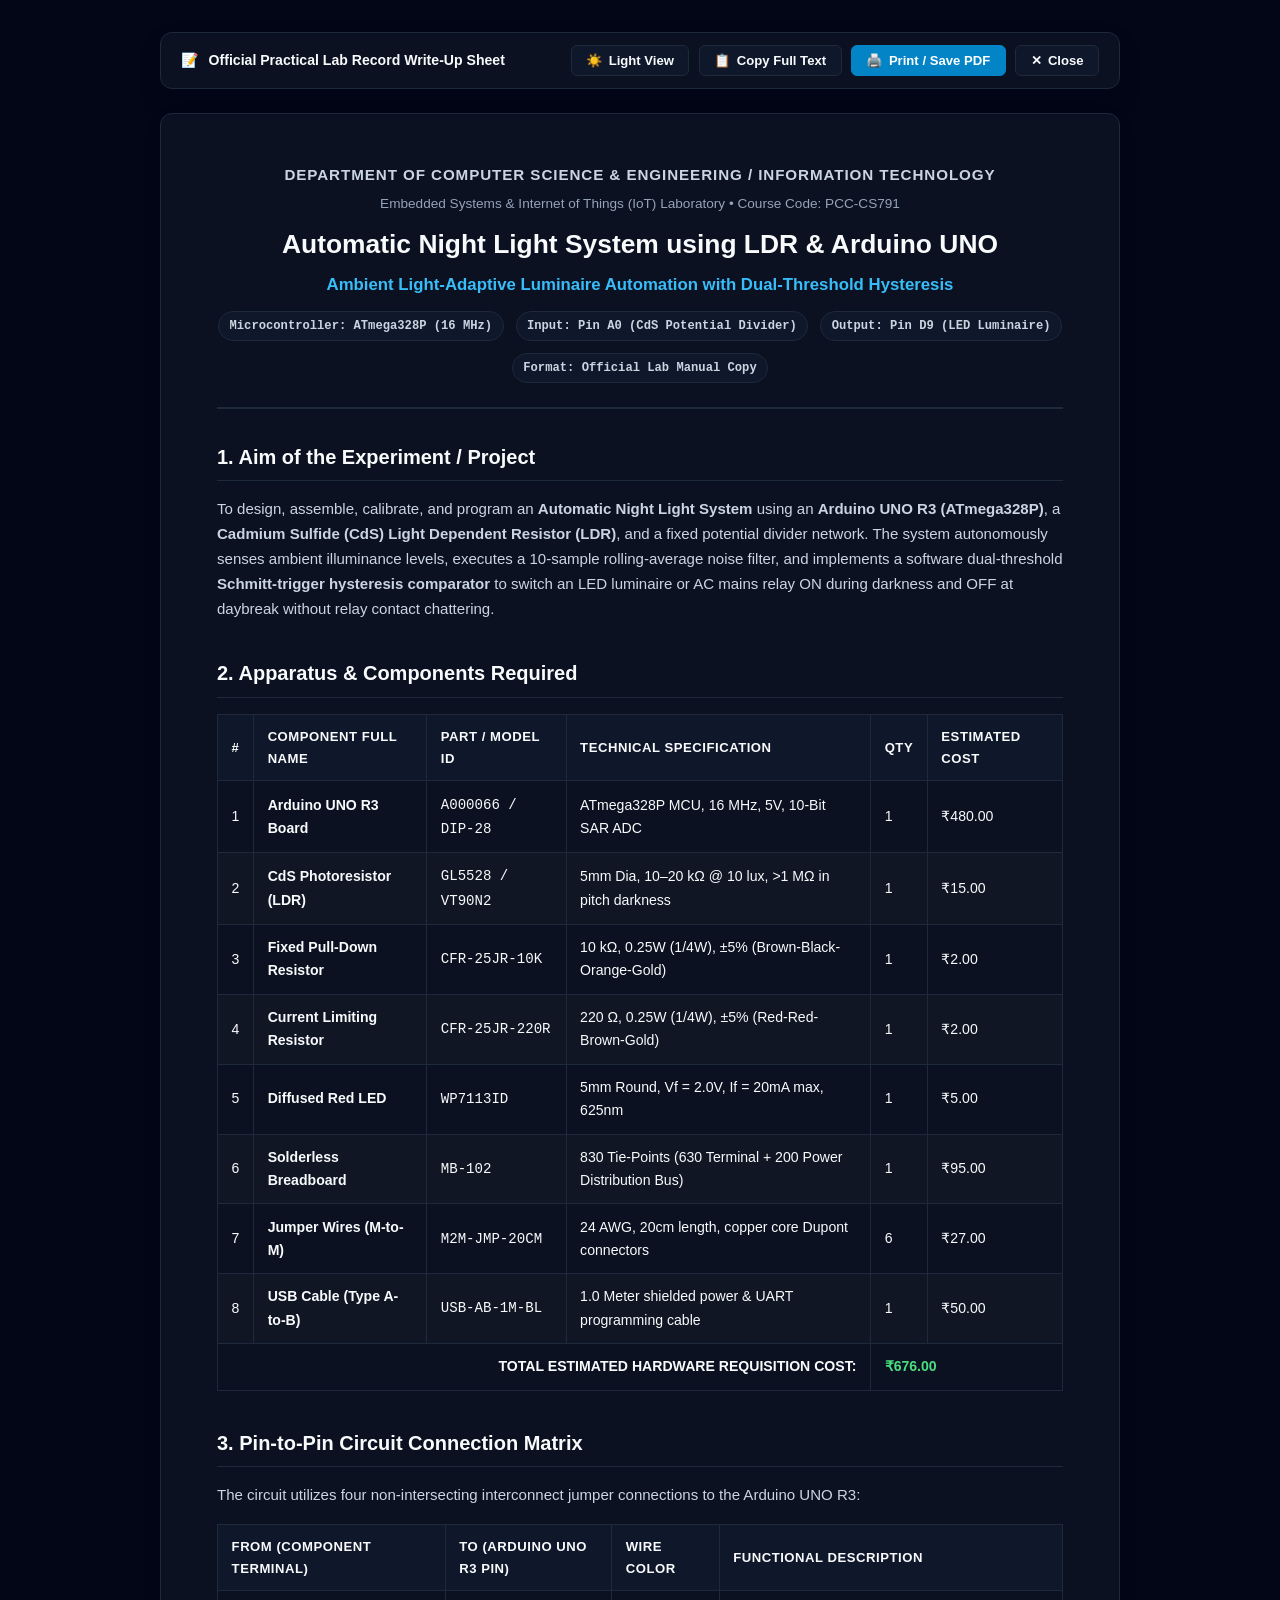
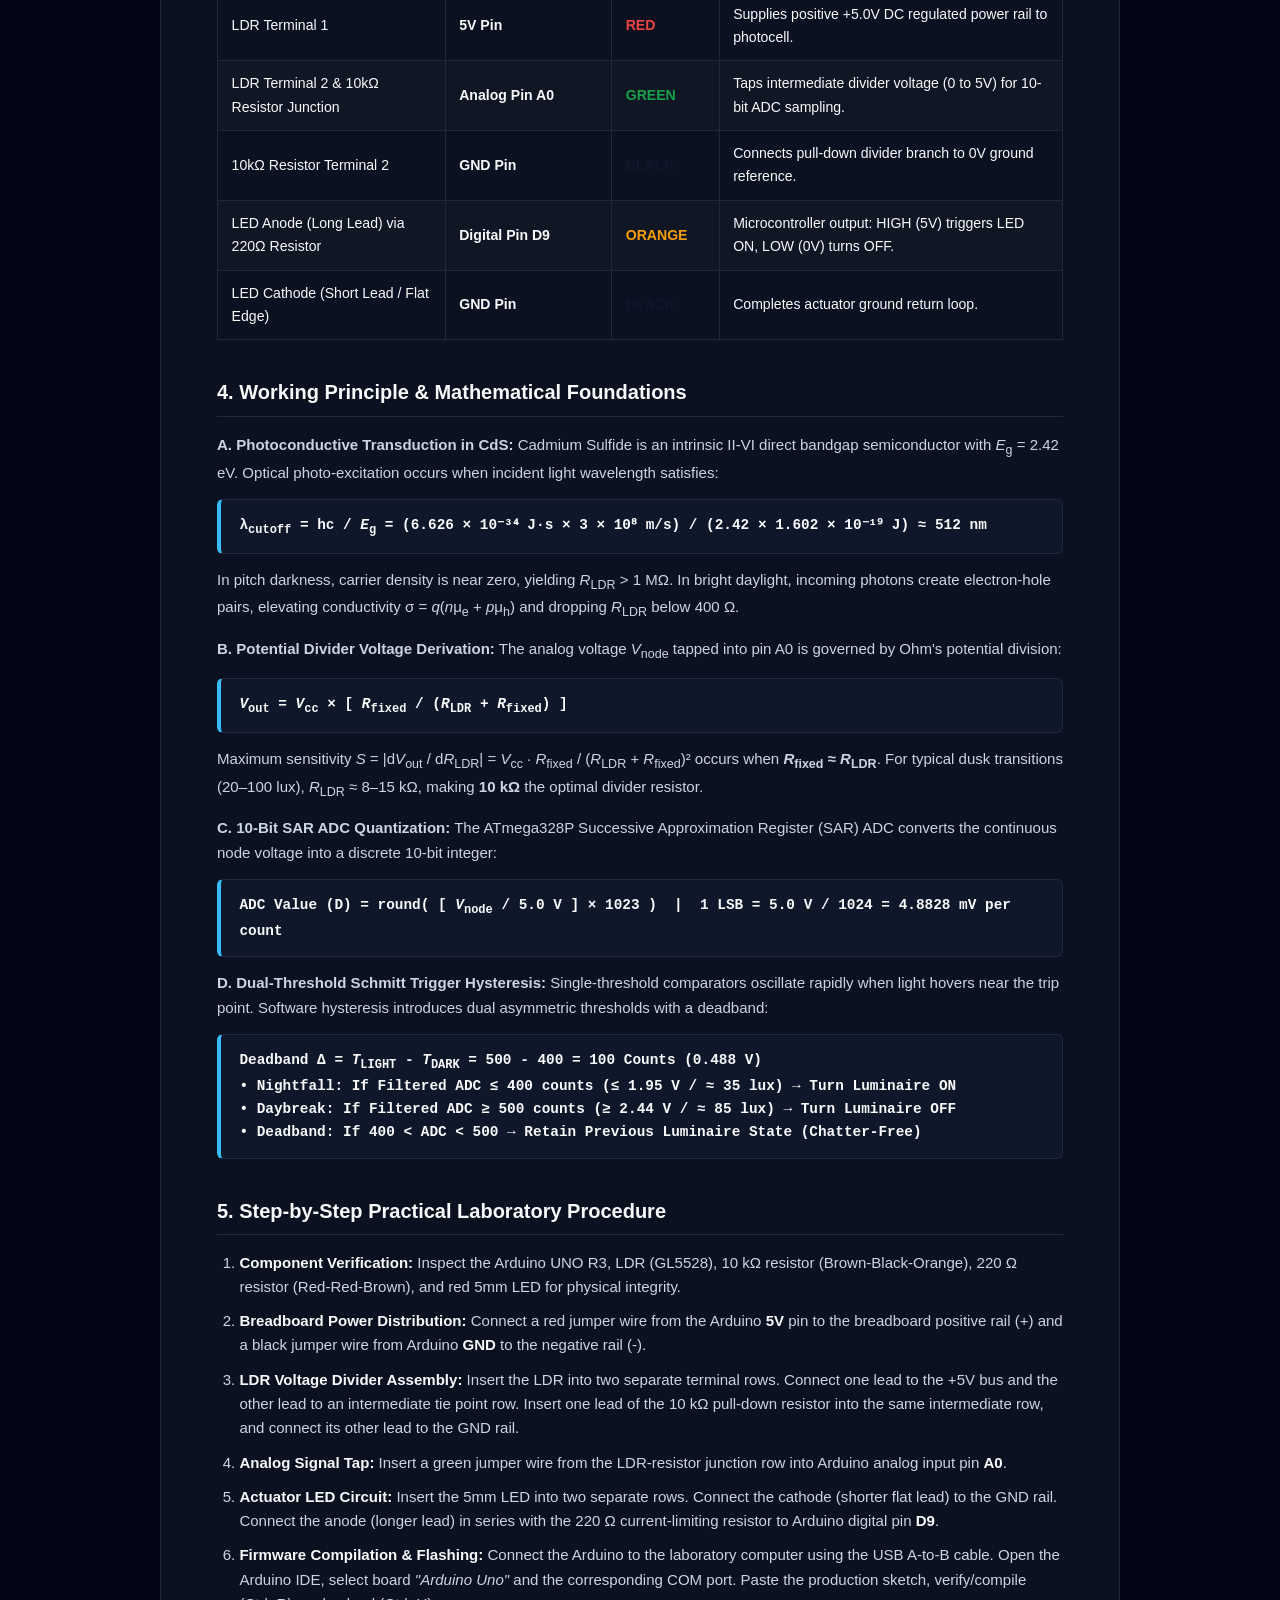
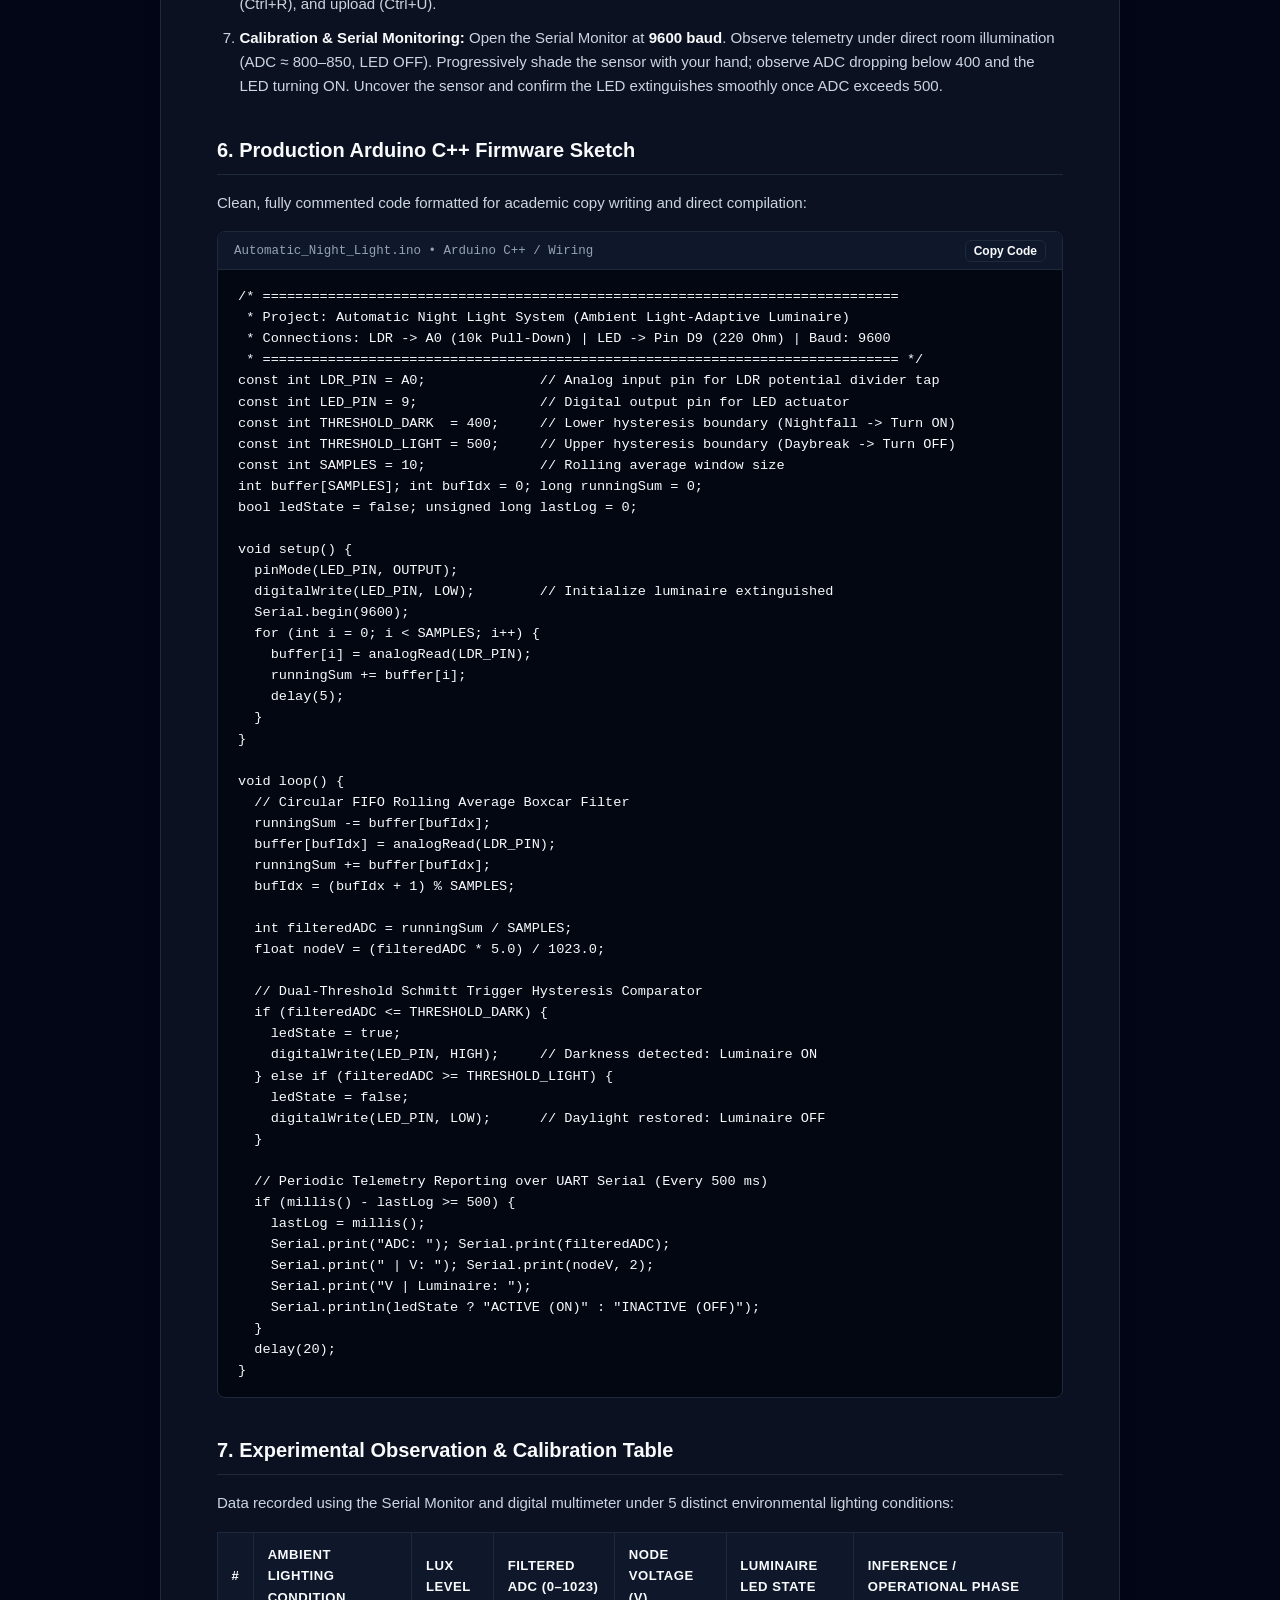
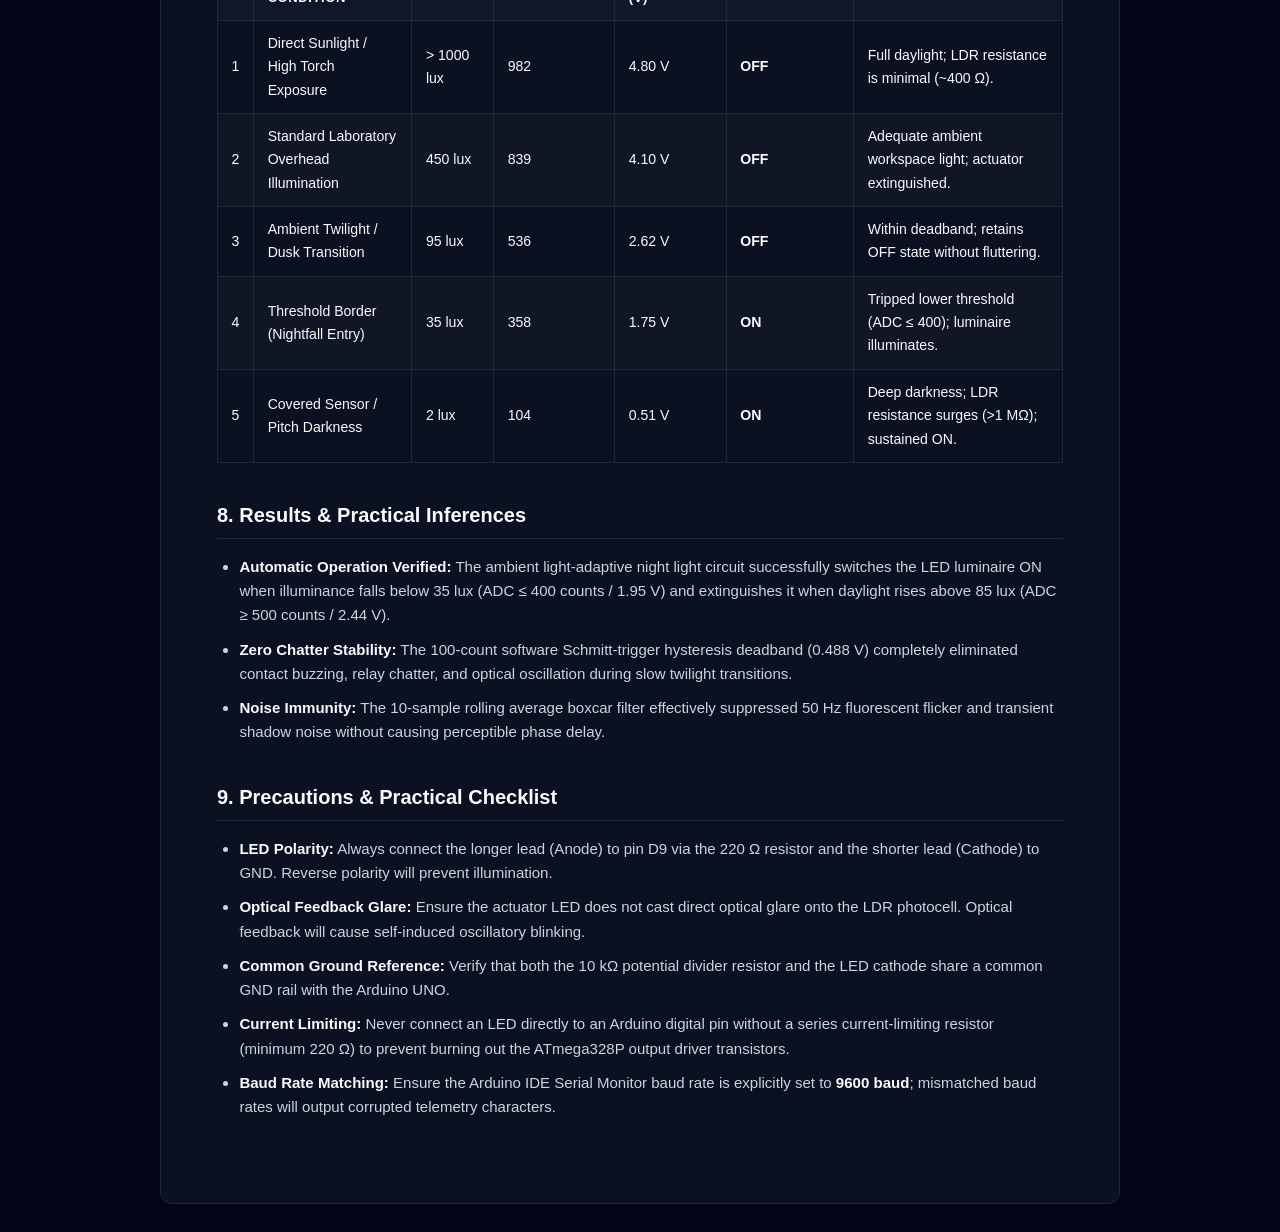
<file: Project_Automatic_Night_Light/web_simulation/lab_writeup.html>
<!DOCTYPE html>
<html lang="en" data-theme="light">
<head>
  <meta charset="UTF-8">
  <meta name="viewport" content="width=device-width, initial-scale=1.0">
  <title>Official Lab Record & Examination Write-Up — Automatic Night Light System</title>
  <style>
    :root {
      --bg-primary: #f8fafc;
      --bg-card: #ffffff;
      --bg-secondary: #f1f5f9;
      --text-primary: #0f172a;
      --text-secondary: #334155;
      --text-muted: #64748b;
      --border-color: #cbd5e1;
      --border-highlight: #94a3b8;
      --accent-blue: #0284c7;
      --accent-navy: #0f2744;
      --accent-green: #16a34a;
      --code-bg: #f8fafc;
      --code-border: #cbd5e1;
      --font-sans: -apple-system, BlinkMacSystemFont, 'Segoe UI', Roboto, Helvetica, Arial, sans-serif;
      --font-mono: 'JetBrains Mono', 'SF Mono', Consolas, Menlo, monospace;
    }

    [data-theme="dark"] {
      --bg-primary: #020617;
      --bg-card: #0b1120;
      --bg-secondary: #0f172a;
      --text-primary: #f8fafc;
      --text-secondary: #cbd5e1;
      --text-muted: #94a3b8;
      --border-color: #1e293b;
      --border-highlight: #334155;
      --accent-blue: #38bdf8;
      --accent-navy: #38bdf8;
      --accent-green: #4ade80;
      --code-bg: #030712;
      --code-border: #1e293b;
    }

    * {
      box-sizing: border-box;
      margin: 0;
      padding: 0;
    }

    body {
      font-family: var(--font-sans);
      background: var(--bg-primary);
      color: var(--text-primary);
      line-height: 1.65;
      padding: 2rem 1.5rem;
      transition: background 0.25s ease, color 0.25s ease;
    }

    /* Fixed floating top toolbar */
    .top-floating-bar {
      position: sticky;
      top: 1rem;
      z-index: 100;
      max-width: 960px;
      margin: 0 auto 1.5rem auto;
      background: var(--bg-card);
      border: 1px solid var(--border-color);
      border-radius: 12px;
      padding: 0.75rem 1.25rem;
      display: flex;
      justify-content: space-between;
      align-items: center;
      box-shadow: 0 10px 25px rgba(0, 0, 0, 0.1);
      backdrop-filter: blur(10px);
    }

    .toolbar-left {
      display: flex;
      align-items: center;
      gap: 0.6rem;
      font-size: 0.88rem;
      font-weight: 700;
      color: var(--text-primary);
    }

    .toolbar-actions {
      display: flex;
      gap: 0.6rem;
      align-items: center;
    }

    .btn-action {
      display: inline-flex;
      align-items: center;
      gap: 0.4rem;
      padding: 0.45rem 0.9rem;
      font-size: 0.82rem;
      font-weight: 600;
      border-radius: 6px;
      cursor: pointer;
      border: 1px solid var(--border-color);
      background: var(--bg-secondary);
      color: var(--text-primary);
      transition: all 0.2s ease;
      text-decoration: none;
    }

    .btn-action:hover {
      background: var(--accent-blue);
      color: #ffffff;
      border-color: var(--accent-blue);
      transform: translateY(-1px);
    }

    .btn-action.btn-primary {
      background: #0284c7;
      color: #ffffff;
      border-color: #0284c7;
    }

    .btn-action.btn-primary:hover {
      background: #0369a1;
    }

    /* Main Paper Container */
    .paper-sheet {
      max-width: 960px;
      margin: 0 auto;
      background: var(--bg-card);
      border: 1px solid var(--border-color);
      border-radius: 12px;
      padding: 3rem 3.5rem;
      box-shadow: 0 4px 20px rgba(0, 0, 0, 0.06);
    }

    /* Academic Header */
    .sheet-header {
      text-align: center;
      border-bottom: 2px solid var(--border-color);
      padding-bottom: 1.5rem;
      margin-bottom: 2rem;
    }

    .sheet-institution {
      font-size: 0.95rem;
      font-weight: 700;
      text-transform: uppercase;
      letter-spacing: 0.06em;
      color: var(--text-secondary);
      margin-bottom: 0.35rem;
    }

    .sheet-dept {
      font-size: 0.85rem;
      color: var(--text-muted);
      margin-bottom: 0.75rem;
    }

    .sheet-title {
      font-size: 1.65rem;
      font-weight: 800;
      color: var(--text-primary);
      line-height: 1.35;
      margin-bottom: 0.5rem;
    }

    .sheet-subtitle {
      font-size: 1.05rem;
      font-weight: 600;
      color: var(--accent-blue);
      margin-bottom: 0.75rem;
    }

    .sheet-meta-pills {
      display: flex;
      justify-content: center;
      gap: 0.75rem;
      flex-wrap: wrap;
      margin-top: 0.75rem;
    }

    .meta-pill {
      font-size: 0.76rem;
      font-family: var(--font-mono);
      font-weight: 600;
      background: var(--bg-secondary);
      border: 1px solid var(--border-color);
      padding: 0.25rem 0.65rem;
      border-radius: 999px;
      color: var(--text-secondary);
    }

    /* Section Styling */
    .doc-section {
      margin-bottom: 2.25rem;
    }

    .doc-section h2 {
      font-size: 1.25rem;
      font-weight: 800;
      color: var(--text-primary);
      border-bottom: 1.5px solid var(--border-color);
      padding-bottom: 0.4rem;
      margin-bottom: 1rem;
      display: flex;
      align-items: center;
      gap: 0.5rem;
    }

    .doc-section p {
      margin-bottom: 0.85rem;
      font-size: 0.94rem;
      color: var(--text-secondary);
    }

    /* Callout & Formula Boxes */
    .formula-callout {
      background: var(--bg-secondary);
      border: 1px solid var(--border-color);
      border-left: 4px solid var(--accent-blue);
      border-radius: 6px;
      padding: 0.85rem 1.15rem;
      margin: 0.85rem 0;
      font-family: var(--font-mono);
      font-size: 0.9rem;
      font-weight: 600;
      color: var(--text-primary);
      line-height: 1.6;
    }

    /* Tables */
    .table-container {
      overflow-x: auto;
      margin: 1rem 0;
    }

    table.doc-table {
      width: 100%;
      border-collapse: collapse;
      font-size: 0.88rem;
    }

    table.doc-table th,
    table.doc-table td {
      border: 1px solid var(--border-color);
      padding: 0.7rem 0.85rem;
      text-align: left;
    }

    table.doc-table th {
      background: var(--bg-secondary);
      font-weight: 700;
      color: var(--text-primary);
      font-size: 0.82rem;
      text-transform: uppercase;
      letter-spacing: 0.04em;
    }

    table.doc-table tr:nth-child(even) td {
      background: rgba(0, 0, 0, 0.015);
    }

    [data-theme="dark"] table.doc-table tr:nth-child(even) td {
      background: rgba(255, 255, 255, 0.02);
    }

    /* Code Listing */
    .code-container {
      position: relative;
      margin: 1rem 0;
      border: 1px solid var(--border-color);
      border-radius: 8px;
      overflow: hidden;
      background: var(--code-bg);
    }

    .code-bar {
      display: flex;
      justify-content: space-between;
      align-items: center;
      background: var(--bg-secondary);
      padding: 0.45rem 1rem;
      border-bottom: 1px solid var(--border-color);
      font-family: var(--font-mono);
      font-size: 0.78rem;
      color: var(--text-muted);
    }

    pre.code-block {
      padding: 1rem 1.25rem;
      font-family: var(--font-mono);
      font-size: 0.85rem;
      line-height: 1.55;
      color: var(--text-primary);
      overflow-x: auto;
      margin: 0;
    }

    /* Lists */
    ol.procedure-list,
    ul.doc-list {
      padding-left: 1.4rem;
      margin-bottom: 1rem;
    }

    ol.procedure-list li,
    ul.doc-list li {
      margin-bottom: 0.65rem;
      font-size: 0.94rem;
      color: var(--text-secondary);
      line-height: 1.6;
    }

    ol.procedure-list li strong,
    ul.doc-list li strong {
      color: var(--text-primary);
    }

    /* Toast notification */
    .toast-box {
      position: fixed;
      bottom: 24px;
      right: 24px;
      background: #0f172a;
      color: #ffffff;
      padding: 0.75rem 1.4rem;
      border-radius: 8px;
      box-shadow: 0 10px 25px rgba(0, 0, 0, 0.3);
      font-size: 0.88rem;
      font-weight: 600;
      opacity: 0;
      transform: translateY(20px);
      transition: all 0.3s ease;
      z-index: 1000;
    }

    .toast-box.show {
      opacity: 1;
      transform: translateY(0);
    }

    /* PRINT STYLES FOR OFFICIAL HARD-COPY A4 PRINTING */
    @media print {
      body {
        background: #ffffff !important;
        color: #000000 !important;
        padding: 0 !important;
        margin: 0 !important;
        font-size: 10.5pt !important;
      }

      .no-print,
      .top-floating-bar,
      .toast-box {
        display: none !important;
      }

      .paper-sheet {
        max-width: 100% !important;
        padding: 0 !important;
        border: none !important;
        box-shadow: none !important;
      }

      table.doc-table th,
      table.doc-table td {
        border-color: #000000 !important;
        color: #000000 !important;
      }

      .formula-callout {
        border-color: #000000 !important;
        border-left-width: 4px !important;
        background: #f8fafc !important;
        color: #000000 !important;
      }

      pre.code-block {
        font-size: 8.5pt !important;
        line-height: 1.35 !important;
        color: #000000 !important;
      }

      .code-container {
        border-color: #000000 !important;
      }

      .code-bar {
        border-color: #000000 !important;
        background: #f1f5f9 !important;
        color: #000000 !important;
      }
    }

    @media (max-width: 768px) {
      body {
        padding: 1rem 0.5rem;
      }
      .paper-sheet {
        padding: 1.5rem 1.25rem;
      }
      .top-floating-bar {
        flex-direction: column;
        gap: 0.75rem;
      }
      .toolbar-actions {
        width: 100%;
        justify-content: space-between;
      }
      .sheet-title {
        font-size: 1.35rem;
      }
    }
  </style>
</head>
<body>

  <!-- Top Floating Action Toolbar (Hidden during print) -->
  <div class="top-floating-bar no-print">
    <div class="toolbar-left">
      <span>📝</span>
      <span>Official Practical Lab Record Write-Up Sheet</span>
    </div>
    <div class="toolbar-actions">
      <button class="btn-action" id="btn-theme-toggle" title="Toggle Light / Dark Mode">
        <span id="theme-btn-icon">🌙</span> Dark View
      </button>
      <button class="btn-action" id="btn-copy-full" title="Copy formatted text to clipboard">
        <span>📋</span> Copy Full Text
      </button>
      <button class="btn-action btn-primary" id="btn-print" title="Print or save as PDF">
        <span>🖨️</span> Print / Save PDF
      </button>
      <button class="btn-action" id="btn-close" title="Close Window" onclick="window.close()">
        <span>✕</span> Close
      </button>
    </div>
  </div>

  <!-- Printable Lab Paper Sheet -->
  <main class="paper-sheet" id="full-lab-report">

    <!-- Header Section -->
    <header class="sheet-header">
      <div class="sheet-institution">Department of Computer Science &amp; Engineering / Information Technology</div>
      <div class="sheet-dept">Embedded Systems &amp; Internet of Things (IoT) Laboratory • Course Code: PCC-CS791</div>
      <h1 class="sheet-title">Automatic Night Light System using LDR &amp; Arduino UNO</h1>
      <div class="sheet-subtitle">Ambient Light-Adaptive Luminaire Automation with Dual-Threshold Hysteresis</div>
      <div class="sheet-meta-pills">
        <span class="meta-pill">Microcontroller: ATmega328P (16 MHz)</span>
        <span class="meta-pill">Input: Pin A0 (CdS Potential Divider)</span>
        <span class="meta-pill">Output: Pin D9 (LED Luminaire)</span>
        <span class="meta-pill">Format: Official Lab Manual Copy</span>
      </div>
    </header>

    <!-- Section 1: Aim -->
    <section class="doc-section">
      <h2>1. Aim of the Experiment / Project</h2>
      <p>
        To design, assemble, calibrate, and program an <strong>Automatic Night Light System</strong> using an <strong>Arduino UNO R3 (ATmega328P)</strong>, a <strong>Cadmium Sulfide (CdS) Light Dependent Resistor (LDR)</strong>, and a fixed potential divider network. The system autonomously senses ambient illuminance levels, executes a 10-sample rolling-average noise filter, and implements a software dual-threshold <strong>Schmitt-trigger hysteresis comparator</strong> to switch an LED luminaire or AC mains relay ON during darkness and OFF at daybreak without relay contact chattering.
      </p>
    </section>

    <!-- Section 2: Apparatus Required -->
    <section class="doc-section">
      <h2>2. Apparatus &amp; Components Required</h2>
      <div class="table-container">
        <table class="doc-table">
          <thead>
            <tr>
              <th>#</th>
              <th>Component Full Name</th>
              <th>Part / Model ID</th>
              <th>Technical Specification</th>
              <th>Qty</th>
              <th>Estimated Cost</th>
            </tr>
          </thead>
          <tbody>
            <tr>
              <td>1</td>
              <td><strong>Arduino UNO R3 Board</strong></td>
              <td><code>A000066 / DIP-28</code></td>
              <td>ATmega328P MCU, 16 MHz, 5V, 10-Bit SAR ADC</td>
              <td>1</td>
              <td>₹480.00</td>
            </tr>
            <tr>
              <td>2</td>
              <td><strong>CdS Photoresistor (LDR)</strong></td>
              <td><code>GL5528 / VT90N2</code></td>
              <td>5mm Dia, 10–20 kΩ @ 10 lux, &gt;1 MΩ in pitch darkness</td>
              <td>1</td>
              <td>₹15.00</td>
            </tr>
            <tr>
              <td>3</td>
              <td><strong>Fixed Pull-Down Resistor</strong></td>
              <td><code>CFR-25JR-10K</code></td>
              <td>10 kΩ, 0.25W (1/4W), ±5% (Brown-Black-Orange-Gold)</td>
              <td>1</td>
              <td>₹2.00</td>
            </tr>
            <tr>
              <td>4</td>
              <td><strong>Current Limiting Resistor</strong></td>
              <td><code>CFR-25JR-220R</code></td>
              <td>220 Ω, 0.25W (1/4W), ±5% (Red-Red-Brown-Gold)</td>
              <td>1</td>
              <td>₹2.00</td>
            </tr>
            <tr>
              <td>5</td>
              <td><strong>Diffused Red LED</strong></td>
              <td><code>WP7113ID</code></td>
              <td>5mm Round, Vf = 2.0V, If = 20mA max, 625nm</td>
              <td>1</td>
              <td>₹5.00</td>
            </tr>
            <tr>
              <td>6</td>
              <td><strong>Solderless Breadboard</strong></td>
              <td><code>MB-102</code></td>
              <td>830 Tie-Points (630 Terminal + 200 Power Distribution Bus)</td>
              <td>1</td>
              <td>₹95.00</td>
            </tr>
            <tr>
              <td>7</td>
              <td><strong>Jumper Wires (M-to-M)</strong></td>
              <td><code>M2M-JMP-20CM</code></td>
              <td>24 AWG, 20cm length, copper core Dupont connectors</td>
              <td>6</td>
              <td>₹27.00</td>
            </tr>
            <tr>
              <td>8</td>
              <td><strong>USB Cable (Type A-to-B)</strong></td>
              <td><code>USB-AB-1M-BL</code></td>
              <td>1.0 Meter shielded power &amp; UART programming cable</td>
              <td>1</td>
              <td>₹50.00</td>
            </tr>
            <tr>
              <td colspan="4" style="text-align: right; font-weight: 700;">TOTAL ESTIMATED HARDWARE REQUISITION COST:</td>
              <td colspan="2" style="font-weight: 800; color: var(--accent-green);">₹676.00</td>
            </tr>
          </tbody>
        </table>
      </div>
    </section>

    <!-- Section 3: Pin Connection Table -->
    <section class="doc-section">
      <h2>3. Pin-to-Pin Circuit Connection Matrix</h2>
      <p>The circuit utilizes four non-intersecting interconnect jumper connections to the Arduino UNO R3:</p>
      <div class="table-container">
        <table class="doc-table">
          <thead>
            <tr>
              <th>From (Component Terminal)</th>
              <th>To (Arduino UNO R3 Pin)</th>
              <th>Wire Color</th>
              <th>Functional Description</th>
            </tr>
          </thead>
          <tbody>
            <tr>
              <td>LDR Terminal 1</td>
              <td><strong>5V Pin</strong></td>
              <td><span style="color:#ef4444; font-weight:700;">RED</span></td>
              <td>Supplies positive +5.0V DC regulated power rail to photocell.</td>
            </tr>
            <tr>
              <td>LDR Terminal 2 &amp; 10kΩ Resistor Junction</td>
              <td><strong>Analog Pin A0</strong></td>
              <td><span style="color:#16a34a; font-weight:700;">GREEN</span></td>
              <td>Taps intermediate divider voltage (0 to 5V) for 10-bit ADC sampling.</td>
            </tr>
            <tr>
              <td>10kΩ Resistor Terminal 2</td>
              <td><strong>GND Pin</strong></td>
              <td><span style="color:#0f172a; font-weight:700;">BLACK</span></td>
              <td>Connects pull-down divider branch to 0V ground reference.</td>
            </tr>
            <tr>
              <td>LED Anode (Long Lead) via 220Ω Resistor</td>
              <td><strong>Digital Pin D9</strong></td>
              <td><span style="color:#f59e0b; font-weight:700;">ORANGE</span></td>
              <td>Microcontroller output: HIGH (5V) triggers LED ON, LOW (0V) turns OFF.</td>
            </tr>
            <tr>
              <td>LED Cathode (Short Lead / Flat Edge)</td>
              <td><strong>GND Pin</strong></td>
              <td><span style="color:#0f172a; font-weight:700;">BLACK</span></td>
              <td>Completes actuator ground return loop.</td>
            </tr>
          </tbody>
        </table>
      </div>
    </section>

    <!-- Section 4: Working Principle & Theory -->
    <section class="doc-section">
      <h2>4. Working Principle &amp; Mathematical Foundations</h2>
      <p>
        <strong>A. Photoconductive Transduction in CdS:</strong> Cadmium Sulfide is an intrinsic II-VI direct bandgap semiconductor with <em>E</em><sub>g</sub> = 2.42 eV. Optical photo-excitation occurs when incident light wavelength satisfies:
      </p>
      <div class="formula-callout">
        λ<sub>cutoff</sub> = hc / <em>E</em><sub>g</sub> = (6.626 × 10⁻³⁴ J·s × 3 × 10⁸ m/s) / (2.42 × 1.602 × 10⁻¹⁹ J) ≈ 512 nm
      </div>
      <p>
        In pitch darkness, carrier density is near zero, yielding <em>R</em><sub>LDR</sub> &gt; 1 MΩ. In bright daylight, incoming photons create electron-hole pairs, elevating conductivity σ = <em>q</em>(<em>n</em>μ<sub>e</sub> + <em>p</em>μ<sub>h</sub>) and dropping <em>R</em><sub>LDR</sub> below 400 Ω.
      </p>

      <p>
        <strong>B. Potential Divider Voltage Derivation:</strong> The analog voltage <em>V</em><sub>node</sub> tapped into pin A0 is governed by Ohm's potential division:
      </p>
      <div class="formula-callout">
        <em>V</em><sub>out</sub> = <em>V</em><sub>cc</sub> × [ <em>R</em><sub>fixed</sub> / (<em>R</em><sub>LDR</sub> + <em>R</em><sub>fixed</sub>) ]
      </div>
      <p>
        Maximum sensitivity <em>S</em> = |d<em>V</em><sub>out</sub> / d<em>R</em><sub>LDR</sub>| = <em>V</em><sub>cc</sub> · <em>R</em><sub>fixed</sub> / (<em>R</em><sub>LDR</sub> + <em>R</em><sub>fixed</sub>)² occurs when <strong><em>R</em><sub>fixed</sub> ≈ <em>R</em><sub>LDR</sub></strong>. For typical dusk transitions (20–100 lux), <em>R</em><sub>LDR</sub> ≈ 8–15 kΩ, making <strong>10 kΩ</strong> the optimal divider resistor.
      </p>

      <p>
        <strong>C. 10-Bit SAR ADC Quantization:</strong> The ATmega328P Successive Approximation Register (SAR) ADC converts the continuous node voltage into a discrete 10-bit integer:
      </p>
      <div class="formula-callout">
        ADC Value (D) = round( [ <em>V</em><sub>node</sub> / 5.0 V ] × 1023 ) &nbsp;|&nbsp; 1 LSB = 5.0 V / 1024 = 4.8828 mV per count
      </div>

      <p>
        <strong>D. Dual-Threshold Schmitt Trigger Hysteresis:</strong> Single-threshold comparators oscillate rapidly when light hovers near the trip point. Software hysteresis introduces dual asymmetric thresholds with a deadband:
      </p>
      <div class="formula-callout">
        Deadband Δ = <em>T</em><sub>LIGHT</sub> - <em>T</em><sub>DARK</sub> = 500 - 400 = 100 Counts (0.488 V)<br>
        • Nightfall: If Filtered ADC ≤ 400 counts (≤ 1.95 V / ≈ 35 lux) → Turn Luminaire ON<br>
        • Daybreak: If Filtered ADC ≥ 500 counts (≥ 2.44 V / ≈ 85 lux) → Turn Luminaire OFF<br>
        • Deadband: If 400 &lt; ADC &lt; 500 → Retain Previous Luminaire State (Chatter-Free)
      </div>
    </section>

    <!-- Section 5: Step-by-Step Procedure -->
    <section class="doc-section">
      <h2>5. Step-by-Step Practical Laboratory Procedure</h2>
      <ol class="procedure-list">
        <li><strong>Component Verification:</strong> Inspect the Arduino UNO R3, LDR (GL5528), 10 kΩ resistor (Brown-Black-Orange), 220 Ω resistor (Red-Red-Brown), and red 5mm LED for physical integrity.</li>
        <li><strong>Breadboard Power Distribution:</strong> Connect a red jumper wire from the Arduino <strong>5V</strong> pin to the breadboard positive rail (+) and a black jumper wire from Arduino <strong>GND</strong> to the negative rail (-).</li>
        <li><strong>LDR Voltage Divider Assembly:</strong> Insert the LDR into two separate terminal rows. Connect one lead to the +5V bus and the other lead to an intermediate tie point row. Insert one lead of the 10 kΩ pull-down resistor into the same intermediate row, and connect its other lead to the GND rail.</li>
        <li><strong>Analog Signal Tap:</strong> Insert a green jumper wire from the LDR-resistor junction row into Arduino analog input pin <strong>A0</strong>.</li>
        <li><strong>Actuator LED Circuit:</strong> Insert the 5mm LED into two separate rows. Connect the cathode (shorter flat lead) to the GND rail. Connect the anode (longer lead) in series with the 220 Ω current-limiting resistor to Arduino digital pin <strong>D9</strong>.</li>
        <li><strong>Firmware Compilation &amp; Flashing:</strong> Connect the Arduino to the laboratory computer using the USB A-to-B cable. Open the Arduino IDE, select board <em>"Arduino Uno"</em> and the corresponding COM port. Paste the production sketch, verify/compile (Ctrl+R), and upload (Ctrl+U).</li>
        <li><strong>Calibration &amp; Serial Monitoring:</strong> Open the Serial Monitor at <strong>9600 baud</strong>. Observe telemetry under direct room illumination (ADC ≈ 800–850, LED OFF). Progressively shade the sensor with your hand; observe ADC dropping below 400 and the LED turning ON. Uncover the sensor and confirm the LED extinguishes smoothly once ADC exceeds 500.</li>
      </ol>
    </section>

    <!-- Section 6: Arduino C++ Source Code -->
    <section class="doc-section">
      <h2>6. Production Arduino C++ Firmware Sketch</h2>
      <p>Clean, fully commented code formatted for academic copy writing and direct compilation:</p>
      <div class="code-container">
        <div class="code-bar">
          <span>Automatic_Night_Light.ino • Arduino C++ / Wiring</span>
          <button class="btn-action" id="btn-copy-code-inline" style="padding: 0.2rem 0.5rem; font-size: 0.75rem;">Copy Code</button>
        </div>
        <pre class="code-block" id="source-code-text"><code>/* ==============================================================================
 * Project: Automatic Night Light System (Ambient Light-Adaptive Luminaire)
 * Connections: LDR -> A0 (10k Pull-Down) | LED -> Pin D9 (220 Ohm) | Baud: 9600
 * ============================================================================== */
const int LDR_PIN = A0;              // Analog input pin for LDR potential divider tap
const int LED_PIN = 9;               // Digital output pin for LED actuator
const int THRESHOLD_DARK  = 400;     // Lower hysteresis boundary (Nightfall -> Turn ON)
const int THRESHOLD_LIGHT = 500;     // Upper hysteresis boundary (Daybreak -> Turn OFF)
const int SAMPLES = 10;              // Rolling average window size
int buffer[SAMPLES]; int bufIdx = 0; long runningSum = 0;
bool ledState = false; unsigned long lastLog = 0;

void setup() {
  pinMode(LED_PIN, OUTPUT); 
  digitalWrite(LED_PIN, LOW);        // Initialize luminaire extinguished
  Serial.begin(9600);
  for (int i = 0; i &lt; SAMPLES; i++) {
    buffer[i] = analogRead(LDR_PIN); 
    runningSum += buffer[i]; 
    delay(5);
  }
}

void loop() {
  // Circular FIFO Rolling Average Boxcar Filter
  runningSum -= buffer[bufIdx];
  buffer[bufIdx] = analogRead(LDR_PIN);
  runningSum += buffer[bufIdx];
  bufIdx = (bufIdx + 1) % SAMPLES;

  int filteredADC = runningSum / SAMPLES;
  float nodeV = (filteredADC * 5.0) / 1023.0;

  // Dual-Threshold Schmitt Trigger Hysteresis Comparator
  if (filteredADC &lt;= THRESHOLD_DARK) {
    ledState = true;  
    digitalWrite(LED_PIN, HIGH);     // Darkness detected: Luminaire ON
  } else if (filteredADC &gt;= THRESHOLD_LIGHT) {
    ledState = false; 
    digitalWrite(LED_PIN, LOW);      // Daylight restored: Luminaire OFF
  }

  // Periodic Telemetry Reporting over UART Serial (Every 500 ms)
  if (millis() - lastLog &gt;= 500) {
    lastLog = millis();
    Serial.print("ADC: "); Serial.print(filteredADC);
    Serial.print(" | V: "); Serial.print(nodeV, 2);
    Serial.print("V | Luminaire: ");
    Serial.println(ledState ? "ACTIVE (ON)" : "INACTIVE (OFF)");
  }
  delay(20);
}</code></pre>
      </div>
    </section>

    <!-- Section 7: Observation & Calibration Table -->
    <section class="doc-section">
      <h2>7. Experimental Observation &amp; Calibration Table</h2>
      <p>Data recorded using the Serial Monitor and digital multimeter under 5 distinct environmental lighting conditions:</p>
      <div class="table-container">
        <table class="doc-table">
          <thead>
            <tr>
              <th>#</th>
              <th>Ambient Lighting Condition</th>
              <th>Lux Level</th>
              <th>Filtered ADC (0–1023)</th>
              <th>Node Voltage (V)</th>
              <th>Luminaire LED State</th>
              <th>Inference / Operational Phase</th>
            </tr>
          </thead>
          <tbody>
            <tr>
              <td>1</td>
              <td>Direct Sunlight / High Torch Exposure</td>
              <td>&gt; 1000 lux</td>
              <td>982</td>
              <td>4.80 V</td>
              <td><strong>OFF</strong></td>
              <td>Full daylight; LDR resistance is minimal (~400 Ω).</td>
            </tr>
            <tr>
              <td>2</td>
              <td>Standard Laboratory Overhead Illumination</td>
              <td>450 lux</td>
              <td>839</td>
              <td>4.10 V</td>
              <td><strong>OFF</strong></td>
              <td>Adequate ambient workspace light; actuator extinguished.</td>
            </tr>
            <tr>
              <td>3</td>
              <td>Ambient Twilight / Dusk Transition</td>
              <td>95 lux</td>
              <td>536</td>
              <td>2.62 V</td>
              <td><strong>OFF</strong></td>
              <td>Within deadband; retains OFF state without fluttering.</td>
            </tr>
            <tr>
              <td>4</td>
              <td>Threshold Border (Nightfall Entry)</td>
              <td>35 lux</td>
              <td>358</td>
              <td>1.75 V</td>
              <td><strong>ON</strong></td>
              <td>Tripped lower threshold (ADC ≤ 400); luminaire illuminates.</td>
            </tr>
            <tr>
              <td>5</td>
              <td>Covered Sensor / Pitch Darkness</td>
              <td>2 lux</td>
              <td>104</td>
              <td>0.51 V</td>
              <td><strong>ON</strong></td>
              <td>Deep darkness; LDR resistance surges (&gt;1 MΩ); sustained ON.</td>
            </tr>
          </tbody>
        </table>
      </div>
    </section>

    <!-- Section 8: Results & Conclusion -->
    <section class="doc-section">
      <h2>8. Results &amp; Practical Inferences</h2>
      <ul class="doc-list">
        <li><strong>Automatic Operation Verified:</strong> The ambient light-adaptive night light circuit successfully switches the LED luminaire ON when illuminance falls below 35 lux (ADC ≤ 400 counts / 1.95 V) and extinguishes it when daylight rises above 85 lux (ADC ≥ 500 counts / 2.44 V).</li>
        <li><strong>Zero Chatter Stability:</strong> The 100-count software Schmitt-trigger hysteresis deadband (0.488 V) completely eliminated contact buzzing, relay chatter, and optical oscillation during slow twilight transitions.</li>
        <li><strong>Noise Immunity:</strong> The 10-sample rolling average boxcar filter effectively suppressed 50 Hz fluorescent flicker and transient shadow noise without causing perceptible phase delay.</li>
      </ul>
    </section>

    <!-- Section 9: Precautions & Checklist -->
    <section class="doc-section">
      <h2>9. Precautions &amp; Practical Checklist</h2>
      <ul class="doc-list">
        <li><strong>LED Polarity:</strong> Always connect the longer lead (Anode) to pin D9 via the 220 Ω resistor and the shorter lead (Cathode) to GND. Reverse polarity will prevent illumination.</li>
        <li><strong>Optical Feedback Glare:</strong> Ensure the actuator LED does not cast direct optical glare onto the LDR photocell. Optical feedback will cause self-induced oscillatory blinking.</li>
        <li><strong>Common Ground Reference:</strong> Verify that both the 10 kΩ potential divider resistor and the LED cathode share a common GND rail with the Arduino UNO.</li>
        <li><strong>Current Limiting:</strong> Never connect an LED directly to an Arduino digital pin without a series current-limiting resistor (minimum 220 Ω) to prevent burning out the ATmega328P output driver transistors.</li>
        <li><strong>Baud Rate Matching:</strong> Ensure the Arduino IDE Serial Monitor baud rate is explicitly set to <strong>9600 baud</strong>; mismatched baud rates will output corrupted telemetry characters.</li>
      </ul>
    </section>

  </main>

  <!-- Interactive Toast Notification -->
  <div id="toast" class="toast-box">Copied to clipboard!</div>

  <script>
    // Theme Toggle & Initial Sync
    const themeBtn = document.getElementById('btn-theme-toggle');
    const themeIcon = document.getElementById('theme-btn-icon');

    function applyTheme(theme) {
      document.documentElement.setAttribute('data-theme', theme);
      localStorage.setItem('theme', theme);
      if (themeBtn) {
        if (theme === 'dark') {
          themeBtn.innerHTML = '<span>☀️</span> Light View';
        } else {
          themeBtn.innerHTML = '<span>🌙</span> Dark View';
        }
      }
    }

    // Determine initial theme from parent window or localStorage (default dark if site is dark)
    const initialTheme = (window.opener && window.opener.document.documentElement.getAttribute('data-theme'))
      || localStorage.getItem('theme')
      || 'dark';
    applyTheme(initialTheme);

    themeBtn.addEventListener('click', () => {
      const currentTheme = document.documentElement.getAttribute('data-theme') || 'dark';
      const newTheme = currentTheme === 'dark' ? 'light' : 'dark';
      applyTheme(newTheme);
    });

    // Print Action
    document.getElementById('btn-print').addEventListener('click', () => {
      window.print();
    });

    // Toast Function
    function showToast(msg) {
      const toast = document.getElementById('toast');
      toast.textContent = msg;
      toast.classList.add('show');
      setTimeout(() => {
        toast.classList.remove('show');
      }, 3000);
    }

    // Copy Code Inline
    document.getElementById('btn-copy-code-inline').addEventListener('click', () => {
      const code = document.getElementById('source-code-text').innerText;
      navigator.clipboard.writeText(code).then(() => {
        showToast('Arduino C++ sketch copied to clipboard!');
      });
    });

    // Copy Full Lab Report
    document.getElementById('btn-copy-full').addEventListener('click', () => {
      const fullText = document.getElementById('full-lab-report').innerText;
      navigator.clipboard.writeText(fullText).then(() => {
        showToast('Complete Lab Report copied to clipboard!');
      });
    });
  </script>
</body>
</html>
</file>
